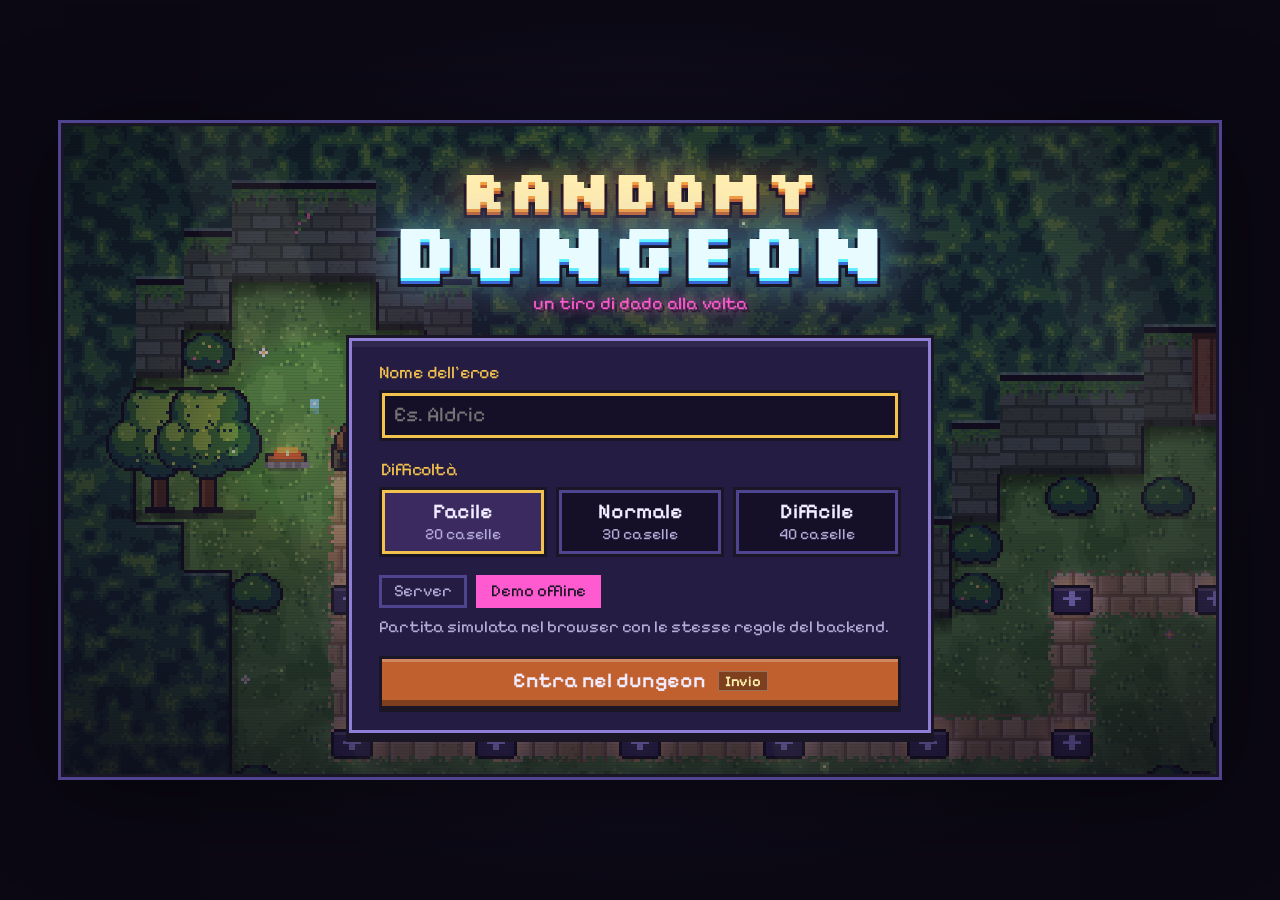
<file: frontend/index.html>
<!DOCTYPE html>
<html lang="it">
<head>
  <meta charset="UTF-8">
  <meta name="viewport" content="width=device-width, initial-scale=1">
  <title>RandoMyDungeon</title>
  <link rel="preconnect" href="https://fonts.googleapis.com">
  <link rel="preconnect" href="https://fonts.gstatic.com" crossorigin>
  <link href="https://fonts.googleapis.com/css2?family=Pixelify+Sans:wght@400;600;700&family=Silkscreen&display=swap" rel="stylesheet">
  <link rel="stylesheet" href="css/style.css">
</head>
<body>
  <main id="frame">
    <canvas id="game-canvas" aria-label="Mondo di gioco"></canvas>
    <div class="crt" aria-hidden="true"></div>
    <div id="flash" aria-hidden="true"></div>

    <!-- barra in alto: comandi rapidi -->
    <div id="topbar" hidden>
      <button id="btn-log" class="icon-btn" type="button" title="Diario (L)">📜</button>
      <button id="btn-sound" class="icon-btn" type="button" title="Audio (M)">🔊</button>
    </div>

    <!-- nome della zona -->
    <div id="zone-banner" aria-live="polite"><span></span></div>

    <!-- schermata iniziale -->
    <section id="screen-start" class="screen">
      <div class="logo" aria-label="RandoMyDungeon">
        <span class="logo-top">RandoMy</span>
        <span class="logo-bottom">Dungeon</span>
        <span class="logo-tag">un tiro di dado alla volta</span>
      </div>
      <form id="start-form" class="panel">
        <label class="field">
          <span>Nome dell'eroe</span>
          <input id="input-name" type="text" maxlength="20" placeholder="Es. Aldric" autocomplete="off" required>
        </label>
        <fieldset class="difficulty">
          <legend>Difficoltà</legend>
          <label><input type="radio" name="difficulty" value="EASY" checked><span><b>Facile</b><small>20 caselle</small></span></label>
          <label><input type="radio" name="difficulty" value="MEDIUM"><span><b>Normale</b><small>30 caselle</small></span></label>
          <label><input type="radio" name="difficulty" value="HARD"><span><b>Difficile</b><small>40 caselle</small></span></label>
        </fieldset>
        <div class="mode">
          <button type="button" class="mode-btn" data-mode="server">Server</button>
          <button type="button" class="mode-btn" data-mode="demo">Demo offline</button>
          <span id="mode-info" class="hint"></span>
        </div>
        <button id="btn-start" class="btn btn-primary" type="submit">Entra nel dungeon <kbd>Invio</kbd></button>
      </form>
    </section>

    <!-- schermata finale -->
    <section id="screen-end" class="screen" hidden>
      <div class="panel end-panel">
        <h1 id="end-title"></h1>
        <p id="end-text"></p>
        <dl id="end-stats"></dl>
        <button id="btn-again" class="btn btn-primary" type="button">Nuova partita <kbd>Invio</kbd></button>
      </div>
    </section>

    <!-- finestra di dialogo -->
    <section id="dialog" hidden>
      <div class="dialog-name"><span id="dialog-title"></span></div>
      <div class="dialog-main">
        <canvas id="dialog-portrait" width="16" height="16" hidden></canvas>
        <div class="dialog-body">
          <p id="dialog-text" class="dialog-text"></p>
          <p id="dialog-hint" class="dialog-hint"></p>
        </div>
      </div>
      <div class="dialog-actions">
        <button id="btn-roll" class="btn btn-primary" type="button">🎲 Lancia il dado <kbd>Spazio</kbd></button>
        <button id="btn-yes" class="btn btn-good" type="button" hidden>Accetta <kbd>1</kbd></button>
        <button id="btn-no" class="btn btn-bad" type="button" hidden>Prosegui <kbd>2</kbd></button>
      </div>
    </section>

    <!-- diario -->
    <aside id="log" aria-label="Diario">
      <div class="log-head">diario · locale</div>
      <ul id="log-list"></ul>
    </aside>

    <div id="toast" role="alert"></div>
  </main>

  <script src="js/sprites.js"></script>
  <script src="js/api.js"></script>
  <script src="js/audio.js"></script>
  <script src="js/world.js"></script>
  <script src="js/game.js"></script>
</body>
</html>
</file>
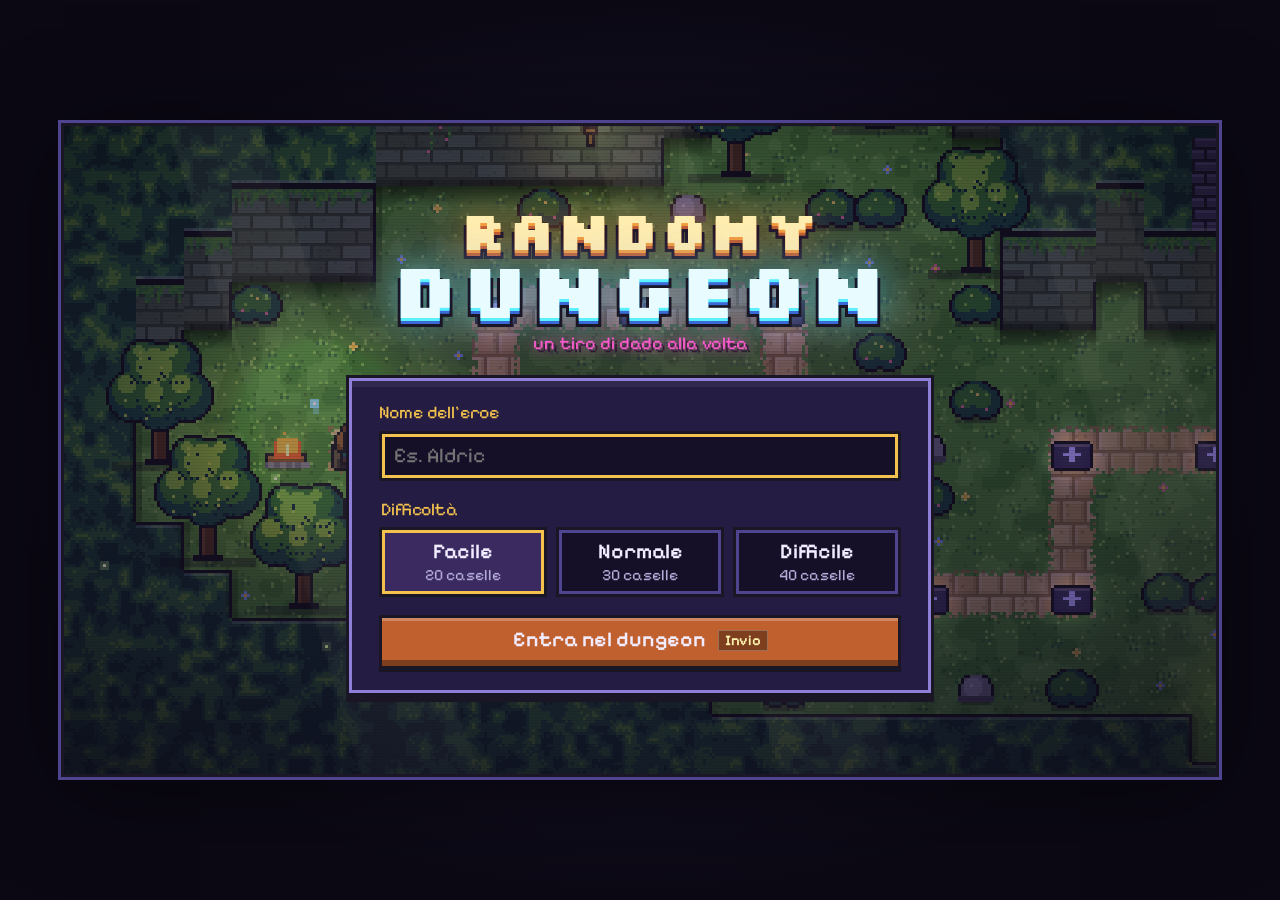
<file: backend/src/main/resources/static/index.html>
<!DOCTYPE html>
<html lang="it">
<head>
  <meta charset="UTF-8">
  <meta name="viewport" content="width=device-width, initial-scale=1">
  <title>RandoMyDungeon</title>
  <link rel="preconnect" href="https://fonts.googleapis.com">
  <link rel="preconnect" href="https://fonts.gstatic.com" crossorigin>
  <link href="https://fonts.googleapis.com/css2?family=Pixelify+Sans:wght@400;600;700&family=Silkscreen&display=swap" rel="stylesheet">
  <link rel="stylesheet" href="css/style.css">
</head>
<body>
  <main id="frame">
    <canvas id="game-canvas" aria-label="Mondo di gioco"></canvas>
    <div class="crt" aria-hidden="true"></div>
    <div id="flash" aria-hidden="true"></div>

    <!-- barra in alto: comandi rapidi -->
    <div id="topbar" hidden>
      <button id="btn-log" class="icon-btn" type="button" title="Diario (L)">📜</button>
      <button id="btn-sound" class="icon-btn" type="button" title="Audio (M)">🔊</button>
    </div>

    <!-- nome della zona -->
    <div id="zone-banner" aria-live="polite"><span></span></div>

    <!-- schermata iniziale -->
    <section id="screen-start" class="screen">
      <div class="logo" aria-label="RandoMyDungeon">
        <span class="logo-top">RandoMy</span>
        <span class="logo-bottom">Dungeon</span>
        <span class="logo-tag">un tiro di dado alla volta</span>
      </div>
      <form id="start-form" class="panel">
        <label class="field">
          <span>Nome dell'eroe</span>
          <input id="input-name" type="text" maxlength="20" placeholder="Es. Aldric" autocomplete="off" required>
        </label>
        <fieldset class="difficulty">
          <legend>Difficoltà</legend>
          <label><input type="radio" name="difficulty" value="EASY" checked><span><b>Facile</b><small>20 caselle</small></span></label>
          <label><input type="radio" name="difficulty" value="MEDIUM"><span><b>Normale</b><small>30 caselle</small></span></label>
          <label><input type="radio" name="difficulty" value="HARD"><span><b>Difficile</b><small>40 caselle</small></span></label>
        </fieldset>
        <button id="btn-start" class="btn btn-primary" type="submit">Entra nel dungeon <kbd>Invio</kbd></button>
      </form>
    </section>

    <!-- schermata finale -->
    <section id="screen-end" class="screen" hidden>
      <div class="panel end-panel">
        <h1 id="end-title"></h1>
        <p id="end-text"></p>
        <dl id="end-stats"></dl>
        <button id="btn-again" class="btn btn-primary" type="button">Nuova partita <kbd>Invio</kbd></button>
      </div>
    </section>

    <!-- finestra di dialogo -->
    <section id="dialog" hidden>
      <div class="dialog-name"><span id="dialog-title"></span></div>
      <div class="dialog-main">
        <canvas id="dialog-portrait" width="16" height="16" hidden></canvas>
        <div class="dialog-body">
          <p id="dialog-text" class="dialog-text"></p>
        </div>
      </div>
      <div class="dialog-actions">
        <button id="btn-roll" class="btn btn-primary" type="button">🎲 Lancia il dado <kbd>Spazio</kbd></button>
        <button id="btn-yes" class="btn btn-good" type="button" hidden>Accetta <kbd>1</kbd></button>
        <button id="btn-no" class="btn btn-bad" type="button" hidden>Prosegui <kbd>2</kbd></button>
      </div>
    </section>

    <!-- diario -->
    <aside id="log" aria-label="Diario">
      <div class="log-head">diario · locale</div>
      <ul id="log-list"></ul>
    </aside>

    <div id="toast" role="alert"></div>
  </main>

  <script src="js/sprites.js"></script>
  <script src="js/api.js"></script>
  <script src="js/audio.js"></script>
  <script src="js/world.js"></script>
  <script src="js/game.js"></script>
</body>
</html>
</file>
<file: frontend/css/style.css>
/*
 * Tutte le misure dell'interfaccia sono multipli di --px (= 1 pixel virtuale del canvas 384x216),
 * così testo e riquadri restano allineati alla griglia della pixel art a qualsiasi zoom.
 */
:root {
  --px: 3px;
  --ink: #1b1626;
  --panel: #241c42;
  --panel-2: #2f2656;
  --line: #8f7fd6;
  --line-soft: #4f4490;
  --text: #f1ecff;
  --muted: #b5abd8;
  --gold: #f2c14e;
  --good: #5ccf6a;
  --bad: #e8414f;
  --neon-c: #5af0ff;
  --neon-p: #ff5ad0;
  --font: 'Pixelify Sans', 'Silkscreen', ui-monospace, monospace;
}

* { box-sizing: border-box; }

html, body {
  margin: 0;
  height: 100%;
  background: radial-gradient(ellipse at center, #1d1733 0%, #0b0814 70%);
  color: var(--text);
  font-family: var(--font);
  overflow: hidden;
}

body { display: grid; place-items: center; }

#frame {
  position: relative;
  width: calc(var(--px) * 384);
  height: calc(var(--px) * 216);
  font-size: calc(var(--px) * 7);
  line-height: 1.25;
  box-shadow: 0 0 0 calc(var(--px) * 1) var(--ink), 0 0 0 calc(var(--px) * 2) var(--line-soft), 0 calc(var(--px) * 4) calc(var(--px) * 30) rgba(0, 0, 0, 0.6);
  overflow: hidden;
  user-select: none;
}

#game-canvas {
  position: absolute;
  inset: 0;
  width: 100%;
  height: 100%;
  image-rendering: pixelated;
  image-rendering: crisp-edges;
  transition: filter 1.2s ease;
}
#frame.dead #game-canvas { filter: grayscale(0.85) brightness(0.7) sepia(0.3) hue-rotate(-30deg); }

/* effetto schermo "vintage" leggero, come nelle reference */
.crt {
  position: absolute;
  inset: 0;
  pointer-events: none;
  background:
    repeating-linear-gradient(to bottom, rgba(0, 0, 0, 0.08) 0, rgba(0, 0, 0, 0.08) calc(var(--px) * 0.5), transparent calc(var(--px) * 0.5), transparent var(--px)),
    radial-gradient(ellipse at center, transparent 60%, rgba(10, 5, 25, 0.45) 100%);
  mix-blend-mode: multiply;
}

#flash { position: absolute; inset: 0; pointer-events: none; opacity: 0; }
#flash.hurt { animation: flash-hurt 0.45s ease-out; }
#flash.heal { animation: flash-heal 0.6s ease-out; }
@keyframes flash-hurt { from { opacity: 1; box-shadow: inset 0 0 calc(var(--px) * 40) rgba(232, 65, 79, 0.9); } to { opacity: 0; } }
@keyframes flash-heal { from { opacity: 1; box-shadow: inset 0 0 calc(var(--px) * 40) rgba(92, 207, 106, 0.7); } to { opacity: 0; } }

[hidden] { display: none !important; }

/* ------------------------------------------------------------------ pannelli e bottoni */
.panel {
  background: var(--panel);
  border: var(--px) solid var(--ink);
  box-shadow: inset 0 0 0 var(--px) var(--line), inset 0 calc(var(--px) * 2) 0 calc(var(--px) * 1) rgba(255, 255, 255, 0.06), 0 calc(var(--px) * 2) 0 var(--ink);
  padding: calc(var(--px) * 8) calc(var(--px) * 10);
}

.btn {
  font: inherit;
  font-weight: 600;
  color: var(--text);
  background: var(--panel-2);
  border: var(--px) solid var(--ink);
  box-shadow: inset 0 calc(var(--px) * -2) 0 rgba(0, 0, 0, 0.35), inset 0 var(--px) 0 rgba(255, 255, 255, 0.25), 0 var(--px) 0 var(--ink);
  padding: calc(var(--px) * 3) calc(var(--px) * 7) calc(var(--px) * 4);
  cursor: pointer;
  display: inline-flex;
  align-items: center;
  gap: calc(var(--px) * 4);
  white-space: nowrap;
}
.btn:hover:not(:disabled) { filter: brightness(1.15); transform: translateY(calc(var(--px) * -1)); }
.btn:active:not(:disabled) { transform: translateY(var(--px)); box-shadow: inset 0 var(--px) 0 rgba(0, 0, 0, 0.35); }
.btn:disabled { opacity: 0.55; cursor: wait; }
.btn:focus-visible, .icon-btn:focus-visible, .mode-btn:focus-visible { outline: var(--px) solid var(--gold); outline-offset: var(--px); }
.btn-primary { background: #c0602e; }
.btn-good { background: #2f8a4a; }
.btn-bad { background: #8a3a4a; }

kbd {
  font: inherit;
  font-size: 0.7em;
  padding: 0 calc(var(--px) * 2);
  background: rgba(0, 0, 0, 0.35);
  border: calc(var(--px) * 0.5) solid rgba(255, 255, 255, 0.25);
  color: #fff3b0;
}

.hint { color: var(--muted); font-size: 0.8em; }

/* ------------------------------------------------------------------ schermata iniziale */
.screen {
  position: absolute;
  inset: 0;
  display: flex;
  flex-direction: column;
  align-items: center;
  justify-content: center;
  gap: calc(var(--px) * 8);
  background: linear-gradient(to bottom, rgba(14, 10, 28, 0.15), rgba(14, 10, 28, 0.55));
}

.logo { display: flex; flex-direction: column; align-items: center; line-height: 0.9; }
.logo-top, .logo-bottom {
  font-family: 'Silkscreen', var(--font);
  font-weight: 700;
  letter-spacing: calc(var(--px) * 0.5);
  text-transform: uppercase;
}
.logo-top {
  font-size: calc(var(--px) * 18);
  color: #fff3b0;
  text-shadow: 0 var(--px) 0 #f2a03a, 0 calc(var(--px) * 2) 0 #c0602e, var(--px) calc(var(--px) * 3) 0 var(--ink), calc(var(--px) * -1) calc(var(--px) * 3) 0 var(--ink), 0 0 calc(var(--px) * 12) rgba(255, 176, 64, 0.6);
}
.logo-bottom {
  font-size: calc(var(--px) * 26);
  color: #e8fbff;
  text-shadow: 0 var(--px) 0 var(--neon-c), 0 calc(var(--px) * 2) 0 #3a6ad8, var(--px) calc(var(--px) * 3) 0 var(--ink), calc(var(--px) * -1) calc(var(--px) * 3) 0 var(--ink), 0 0 calc(var(--px) * 14) rgba(90, 240, 255, 0.7), 0 0 calc(var(--px) * 30) rgba(255, 90, 208, 0.45);
  animation: neon 4s infinite;
}
.logo-tag {
  margin-top: calc(var(--px) * 4);
  color: var(--neon-p);
  font-size: calc(var(--px) * 6);
  text-shadow: 0 0 calc(var(--px) * 4) rgba(255, 90, 208, 0.8), var(--px) var(--px) 0 var(--ink);
}
@keyframes neon { 0%, 92%, 100% { opacity: 1; } 93% { opacity: 0.55; } 95% { opacity: 1; } 96% { opacity: 0.7; } }

#start-form { display: flex; flex-direction: column; gap: calc(var(--px) * 6); width: calc(var(--px) * 196); }

.field { display: flex; flex-direction: column; gap: calc(var(--px) * 2); }
.field > span, legend { color: var(--gold); font-size: 0.85em; }
.field input {
  font: inherit;
  color: var(--text);
  background: #151028;
  border: var(--px) solid var(--ink);
  box-shadow: inset 0 0 0 var(--px) var(--line-soft);
  padding: calc(var(--px) * 3) calc(var(--px) * 4);
  outline: none;
}
.field input:focus { box-shadow: inset 0 0 0 var(--px) var(--gold); }

.difficulty { border: 0; padding: 0; margin: 0; display: grid; grid-template-columns: repeat(3, 1fr); gap: calc(var(--px) * 3); }
.difficulty legend { margin-bottom: calc(var(--px) * 2); }
.difficulty input { position: absolute; opacity: 0; pointer-events: none; }
.difficulty span {
  display: flex;
  flex-direction: column;
  align-items: center;
  padding: calc(var(--px) * 3);
  background: #151028;
  border: var(--px) solid var(--ink);
  box-shadow: inset 0 0 0 var(--px) var(--line-soft);
  cursor: pointer;
}
.difficulty b { font-weight: 600; }
.difficulty small { color: var(--muted); font-size: 0.75em; }
.difficulty input:checked + span { background: #3a2a60; box-shadow: inset 0 0 0 var(--px) var(--gold); }
.difficulty input:focus-visible + span { outline: var(--px) solid var(--gold); }

.mode { display: flex; align-items: center; gap: calc(var(--px) * 3); flex-wrap: wrap; }
.mode-btn {
  font: inherit;
  font-size: 0.8em;
  color: var(--muted);
  background: transparent;
  border: var(--px) solid var(--line-soft);
  padding: var(--px) calc(var(--px) * 4);
  cursor: pointer;
}
.mode-btn.active { color: var(--ink); background: var(--neon-c); border-color: var(--neon-c); }
.mode-btn[data-mode='demo'].active { background: var(--neon-p); border-color: var(--neon-p); }
#mode-info { flex-basis: 100%; }

#btn-start { justify-content: center; }

/* ------------------------------------------------------------------ dialogo */
#dialog {
  position: absolute;
  left: 50%;
  bottom: calc(var(--px) * 5);
  transform: translateX(-50%);
  width: calc(var(--px) * 300);
  background: rgba(30, 23, 58, 0.94);
  border: var(--px) solid var(--ink);
  box-shadow: inset 0 0 0 var(--px) var(--line), inset 0 0 0 calc(var(--px) * 2) rgba(0, 0, 0, 0.3), 0 calc(var(--px) * 2) 0 var(--ink);
  padding: calc(var(--px) * 7) calc(var(--px) * 7) calc(var(--px) * 5);
}
.dialog-name {
  position: absolute;
  top: calc(var(--px) * -7);
  left: calc(var(--px) * 8);
  background: var(--gold);
  color: var(--ink);
  font-weight: 700;
  padding: 0 calc(var(--px) * 5);
  border: var(--px) solid var(--ink);
  font-size: 0.85em;
  min-height: calc(var(--px) * 11);
  display: flex;
  align-items: center;
}
.dialog-name:has(span:empty) { display: none; }
#dialog.monster .dialog-name { background: #e8414f; color: #fff; }
.dialog-main { display: flex; gap: calc(var(--px) * 6); align-items: flex-start; min-height: calc(var(--px) * 22); }
#dialog-portrait {
  width: calc(var(--px) * 32);
  height: calc(var(--px) * 32);
  image-rendering: pixelated;
  background: #151028;
  border: var(--px) solid var(--ink);
  box-shadow: inset 0 0 0 var(--px) var(--line-soft);
  flex: none;
  margin-top: calc(var(--px) * -2);
}
.dialog-body { flex: 1; }
.dialog-text { margin: 0; min-height: 2.5em; }
.dialog-text.tone-good { color: #9cf0a0; }
.dialog-text.tone-bad { color: #ff9a8a; }
.dialog-hint { margin: var(--px) 0 0; color: var(--muted); font-size: 0.75em; min-height: 1em; }
.dialog-actions { display: flex; gap: calc(var(--px) * 4); justify-content: flex-end; margin-top: calc(var(--px) * 4); }
#dialog.waiting .dialog-actions::before { content: '⋯'; color: var(--muted); margin-right: auto; animation: blink 0.8s steps(2) infinite; }
@keyframes blink { 50% { opacity: 0; } }

/* ------------------------------------------------------------------ comandi e diario */
#topbar { position: absolute; top: calc(var(--px) * 42); right: calc(var(--px) * 4); display: flex; flex-direction: column; gap: calc(var(--px) * 3); }
.icon-btn {
  font-size: calc(var(--px) * 7);
  width: calc(var(--px) * 15);
  height: calc(var(--px) * 15);
  padding: 0;
  background: rgba(36, 28, 66, 0.9);
  border: var(--px) solid var(--ink);
  box-shadow: inset 0 0 0 var(--px) var(--line-soft);
  cursor: pointer;
  line-height: 1;
}
.icon-btn:hover { box-shadow: inset 0 0 0 var(--px) var(--gold); }

#log {
  position: absolute;
  left: calc(var(--px) * 4);
  top: calc(var(--px) * 40);
  width: calc(var(--px) * 150);
  max-height: calc(var(--px) * 100);
  display: flex;
  flex-direction: column;
  background: rgba(20, 15, 40, 0.9);
  border: var(--px) solid var(--ink);
  box-shadow: inset 0 0 0 var(--px) var(--line-soft);
  font-size: 0.72em;
  transform: translateX(calc(-100% - var(--px) * 8));
  transition: transform 0.25s ease;
}
#log.open { transform: none; }
.log-head { background: #3a2f6a; color: var(--muted); padding: var(--px) calc(var(--px) * 4); border-bottom: var(--px) solid var(--ink); }
#log-list { list-style: none; margin: 0; padding: calc(var(--px) * 3) calc(var(--px) * 4); overflow-y: auto; display: flex; flex-direction: column; gap: calc(var(--px) * 2); }
#log-list li.roll { color: #fff3b0; }
#log-list li.event { color: #d8ccff; }
#log-list li.good { color: #9cf0a0; }
#log-list li.bad { color: #ff9a8a; }
#log-list li.info { color: var(--neon-c); }

/* ------------------------------------------------------------------ banner zona e toast */
#zone-banner {
  position: absolute;
  top: calc(var(--px) * 44);
  left: 0;
  right: 0;
  text-align: center;
  pointer-events: none;
  opacity: 0;
}
#zone-banner span {
  font-family: 'Silkscreen', var(--font);
  font-size: calc(var(--px) * 9);
  color: #fff3b0;
  text-shadow: var(--px) var(--px) 0 var(--ink), calc(var(--px) * -1) var(--px) 0 var(--ink), 0 0 calc(var(--px) * 8) rgba(255, 200, 100, 0.6);
  letter-spacing: calc(var(--px) * 0.5);
}
#zone-banner span::before, #zone-banner span::after { content: ' ✦ '; color: var(--gold); }
#zone-banner.show { animation: banner 3.2s ease forwards; }
@keyframes banner { 0% { opacity: 0; transform: translateY(calc(var(--px) * -4)); } 15%, 75% { opacity: 1; transform: none; } 100% { opacity: 0; } }

#toast {
  position: absolute;
  top: calc(var(--px) * 6);
  left: 50%;
  transform: translate(-50%, calc(var(--px) * -40));
  max-width: calc(var(--px) * 250);
  background: #5a1f2e;
  color: #ffe0e4;
  border: var(--px) solid var(--ink);
  box-shadow: inset 0 0 0 var(--px) #e8414f;
  padding: calc(var(--px) * 4) calc(var(--px) * 6);
  font-size: 0.8em;
  transition: transform 0.25s ease;
  z-index: 10;
  display: flex;
  gap: calc(var(--px) * 4);
  align-items: center;
}
#toast.show { transform: translate(-50%, 0); }
#toast .btn { font-size: 0.9em; padding: var(--px) calc(var(--px) * 4); }

/* ------------------------------------------------------------------ fine partita */
.end-panel { text-align: center; width: calc(var(--px) * 230); }
#end-title {
  margin: 0 0 calc(var(--px) * 4);
  font-family: 'Silkscreen', var(--font);
  font-size: calc(var(--px) * 16);
  letter-spacing: calc(var(--px) * 0.5);
}
#end-title.win { color: #fff3b0; text-shadow: 0 calc(var(--px) * 2) 0 #c0602e, 0 0 calc(var(--px) * 12) rgba(255, 200, 100, 0.7); }
#end-title.lose { color: #ff9a8a; text-shadow: 0 calc(var(--px) * 2) 0 #5a1f2e, 0 0 calc(var(--px) * 12) rgba(232, 65, 79, 0.6); }
#end-text { margin: 0 0 calc(var(--px) * 6); }
#end-stats { display: grid; grid-template-columns: repeat(4, 1fr); gap: calc(var(--px) * 3); margin: 0 0 calc(var(--px) * 8); }
#end-stats div { background: #151028; border: var(--px) solid var(--ink); box-shadow: inset 0 0 0 var(--px) var(--line-soft); padding: calc(var(--px) * 3) var(--px); }
#end-stats dt { color: var(--muted); font-size: 0.7em; }
#end-stats dd { margin: 0; color: var(--gold); font-size: 1.2em; font-weight: 700; }
</file>
<file: backend/src/main/resources/static/css/style.css>
/*
 * Tutte le misure dell'interfaccia sono multipli di --px (= 1 pixel virtuale del canvas 384x216),
 * così testo e riquadri restano allineati alla griglia della pixel art a qualsiasi zoom.
 */
:root {
  --px: 3px;
  --ink: #1b1626;
  --panel: #241c42;
  --panel-2: #2f2656;
  --line: #8f7fd6;
  --line-soft: #4f4490;
  --text: #f1ecff;
  --muted: #b5abd8;
  --gold: #f2c14e;
  --good: #5ccf6a;
  --bad: #e8414f;
  --neon-c: #5af0ff;
  --neon-p: #ff5ad0;
  --font: 'Pixelify Sans', 'Silkscreen', ui-monospace, monospace;
}

* { box-sizing: border-box; }

html, body {
  margin: 0;
  height: 100%;
  background: radial-gradient(ellipse at center, #1d1733 0%, #0b0814 70%);
  color: var(--text);
  font-family: var(--font);
  overflow: hidden;
}

body { display: grid; place-items: center; }

#frame {
  position: relative;
  width: calc(var(--px) * 384);
  height: calc(var(--px) * 216);
  font-size: calc(var(--px) * 7);
  line-height: 1.25;
  box-shadow: 0 0 0 calc(var(--px) * 1) var(--ink), 0 0 0 calc(var(--px) * 2) var(--line-soft), 0 calc(var(--px) * 4) calc(var(--px) * 30) rgba(0, 0, 0, 0.6);
  overflow: hidden;
  user-select: none;
}

#game-canvas {
  position: absolute;
  inset: 0;
  width: 100%;
  height: 100%;
  image-rendering: pixelated;
  image-rendering: crisp-edges;
  transition: filter 1.2s ease;
}
#frame.dead #game-canvas { filter: grayscale(0.85) brightness(0.7) sepia(0.3) hue-rotate(-30deg); }

/* effetto schermo "vintage" leggero, come nelle reference */
.crt {
  position: absolute;
  inset: 0;
  pointer-events: none;
  background:
    repeating-linear-gradient(to bottom, rgba(0, 0, 0, 0.08) 0, rgba(0, 0, 0, 0.08) calc(var(--px) * 0.5), transparent calc(var(--px) * 0.5), transparent var(--px)),
    radial-gradient(ellipse at center, transparent 60%, rgba(10, 5, 25, 0.45) 100%);
  mix-blend-mode: multiply;
}

#flash { position: absolute; inset: 0; pointer-events: none; opacity: 0; }
#flash.hurt { animation: flash-hurt 0.45s ease-out; }
#flash.heal { animation: flash-heal 0.6s ease-out; }
@keyframes flash-hurt { from { opacity: 1; box-shadow: inset 0 0 calc(var(--px) * 40) rgba(232, 65, 79, 0.9); } to { opacity: 0; } }
@keyframes flash-heal { from { opacity: 1; box-shadow: inset 0 0 calc(var(--px) * 40) rgba(92, 207, 106, 0.7); } to { opacity: 0; } }

[hidden] { display: none !important; }

/* ------------------------------------------------------------------ pannelli e bottoni */
.panel {
  background: var(--panel);
  border: var(--px) solid var(--ink);
  box-shadow: inset 0 0 0 var(--px) var(--line), inset 0 calc(var(--px) * 2) 0 calc(var(--px) * 1) rgba(255, 255, 255, 0.06), 0 calc(var(--px) * 2) 0 var(--ink);
  padding: calc(var(--px) * 8) calc(var(--px) * 10);
}

.btn {
  font: inherit;
  font-weight: 600;
  color: var(--text);
  background: var(--panel-2);
  border: var(--px) solid var(--ink);
  box-shadow: inset 0 calc(var(--px) * -2) 0 rgba(0, 0, 0, 0.35), inset 0 var(--px) 0 rgba(255, 255, 255, 0.25), 0 var(--px) 0 var(--ink);
  padding: calc(var(--px) * 3) calc(var(--px) * 7) calc(var(--px) * 4);
  cursor: pointer;
  display: inline-flex;
  align-items: center;
  gap: calc(var(--px) * 4);
  white-space: nowrap;
}
.btn:hover:not(:disabled) { filter: brightness(1.15); transform: translateY(calc(var(--px) * -1)); }
.btn:active:not(:disabled) { transform: translateY(var(--px)); box-shadow: inset 0 var(--px) 0 rgba(0, 0, 0, 0.35); }
.btn:disabled { opacity: 0.55; cursor: wait; }
.btn:focus-visible, .icon-btn:focus-visible { outline: var(--px) solid var(--gold); outline-offset: var(--px); }
.btn-primary { background: #c0602e; }
.btn-good { background: #2f8a4a; }
.btn-bad { background: #8a3a4a; }

kbd {
  font: inherit;
  font-size: 0.7em;
  padding: 0 calc(var(--px) * 2);
  background: rgba(0, 0, 0, 0.35);
  border: calc(var(--px) * 0.5) solid rgba(255, 255, 255, 0.25);
  color: #fff3b0;
}


/* ------------------------------------------------------------------ schermata iniziale */
.screen {
  position: absolute;
  inset: 0;
  display: flex;
  flex-direction: column;
  align-items: center;
  justify-content: center;
  gap: calc(var(--px) * 8);
  background: linear-gradient(to bottom, rgba(14, 10, 28, 0.15), rgba(14, 10, 28, 0.55));
}

.logo { display: flex; flex-direction: column; align-items: center; line-height: 0.9; }
.logo-top, .logo-bottom {
  font-family: 'Silkscreen', var(--font);
  font-weight: 700;
  letter-spacing: calc(var(--px) * 0.5);
  text-transform: uppercase;
}
.logo-top {
  font-size: calc(var(--px) * 18);
  color: #fff3b0;
  text-shadow: 0 var(--px) 0 #f2a03a, 0 calc(var(--px) * 2) 0 #c0602e, var(--px) calc(var(--px) * 3) 0 var(--ink), calc(var(--px) * -1) calc(var(--px) * 3) 0 var(--ink), 0 0 calc(var(--px) * 12) rgba(255, 176, 64, 0.6);
}
.logo-bottom {
  font-size: calc(var(--px) * 26);
  color: #e8fbff;
  text-shadow: 0 var(--px) 0 var(--neon-c), 0 calc(var(--px) * 2) 0 #3a6ad8, var(--px) calc(var(--px) * 3) 0 var(--ink), calc(var(--px) * -1) calc(var(--px) * 3) 0 var(--ink), 0 0 calc(var(--px) * 14) rgba(90, 240, 255, 0.7), 0 0 calc(var(--px) * 30) rgba(255, 90, 208, 0.45);
  animation: neon 4s infinite;
}
.logo-tag {
  margin-top: calc(var(--px) * 4);
  color: var(--neon-p);
  font-size: calc(var(--px) * 6);
  text-shadow: 0 0 calc(var(--px) * 4) rgba(255, 90, 208, 0.8), var(--px) var(--px) 0 var(--ink);
}
@keyframes neon { 0%, 92%, 100% { opacity: 1; } 93% { opacity: 0.55; } 95% { opacity: 1; } 96% { opacity: 0.7; } }

#start-form { display: flex; flex-direction: column; gap: calc(var(--px) * 6); width: calc(var(--px) * 196); }

.field { display: flex; flex-direction: column; gap: calc(var(--px) * 2); }
.field > span, legend { color: var(--gold); font-size: 0.85em; }
.field input {
  font: inherit;
  color: var(--text);
  background: #151028;
  border: var(--px) solid var(--ink);
  box-shadow: inset 0 0 0 var(--px) var(--line-soft);
  padding: calc(var(--px) * 3) calc(var(--px) * 4);
  outline: none;
}
.field input:focus { box-shadow: inset 0 0 0 var(--px) var(--gold); }

.difficulty { border: 0; padding: 0; margin: 0; display: grid; grid-template-columns: repeat(3, 1fr); gap: calc(var(--px) * 3); }
.difficulty legend { margin-bottom: calc(var(--px) * 2); }
.difficulty input { position: absolute; opacity: 0; pointer-events: none; }
.difficulty span {
  display: flex;
  flex-direction: column;
  align-items: center;
  padding: calc(var(--px) * 3);
  background: #151028;
  border: var(--px) solid var(--ink);
  box-shadow: inset 0 0 0 var(--px) var(--line-soft);
  cursor: pointer;
}
.difficulty b { font-weight: 600; }
.difficulty small { color: var(--muted); font-size: 0.75em; }
.difficulty input:checked + span { background: #3a2a60; box-shadow: inset 0 0 0 var(--px) var(--gold); }
.difficulty input:focus-visible + span { outline: var(--px) solid var(--gold); }

#btn-start { justify-content: center; }

/* ------------------------------------------------------------------ dialogo */
#dialog {
  position: absolute;
  left: 50%;
  bottom: calc(var(--px) * 5);
  transform: translateX(-50%);
  width: calc(var(--px) * 300);
  background: rgba(30, 23, 58, 0.94);
  border: var(--px) solid var(--ink);
  box-shadow: inset 0 0 0 var(--px) var(--line), inset 0 0 0 calc(var(--px) * 2) rgba(0, 0, 0, 0.3), 0 calc(var(--px) * 2) 0 var(--ink);
  padding: calc(var(--px) * 7) calc(var(--px) * 7) calc(var(--px) * 5);
}
.dialog-name {
  position: absolute;
  top: calc(var(--px) * -7);
  left: calc(var(--px) * 8);
  background: var(--gold);
  color: var(--ink);
  font-weight: 700;
  padding: 0 calc(var(--px) * 5);
  border: var(--px) solid var(--ink);
  font-size: 0.85em;
  min-height: calc(var(--px) * 11);
  display: flex;
  align-items: center;
}
.dialog-name:has(span:empty) { display: none; }
#dialog.monster .dialog-name { background: #e8414f; color: #fff; }
.dialog-main { display: flex; gap: calc(var(--px) * 6); align-items: flex-start; min-height: calc(var(--px) * 22); }
#dialog-portrait {
  width: calc(var(--px) * 32);
  height: calc(var(--px) * 32);
  image-rendering: pixelated;
  background: #151028;
  border: var(--px) solid var(--ink);
  box-shadow: inset 0 0 0 var(--px) var(--line-soft);
  flex: none;
  margin-top: calc(var(--px) * -2);
}
.dialog-body { flex: 1; }
.dialog-text { margin: 0; min-height: 2.5em; }
.dialog-text.tone-good { color: #9cf0a0; }
.dialog-text.tone-bad { color: #ff9a8a; }
.dialog-actions { display: flex; gap: calc(var(--px) * 4); justify-content: flex-end; margin-top: calc(var(--px) * 4); }
#dialog.waiting .dialog-actions::before { content: '⋯'; color: var(--muted); margin-right: auto; animation: blink 0.8s steps(2) infinite; }
@keyframes blink { 50% { opacity: 0; } }

/* ------------------------------------------------------------------ comandi e diario */
#topbar { position: absolute; top: calc(var(--px) * 42); right: calc(var(--px) * 4); display: flex; flex-direction: column; gap: calc(var(--px) * 3); }
.icon-btn {
  font-size: calc(var(--px) * 7);
  width: calc(var(--px) * 15);
  height: calc(var(--px) * 15);
  padding: 0;
  background: rgba(36, 28, 66, 0.9);
  border: var(--px) solid var(--ink);
  box-shadow: inset 0 0 0 var(--px) var(--line-soft);
  cursor: pointer;
  line-height: 1;
}
.icon-btn:hover { box-shadow: inset 0 0 0 var(--px) var(--gold); }

#log {
  position: absolute;
  left: calc(var(--px) * 4);
  top: calc(var(--px) * 40);
  width: calc(var(--px) * 150);
  max-height: calc(var(--px) * 100);
  display: flex;
  flex-direction: column;
  background: rgba(20, 15, 40, 0.9);
  border: var(--px) solid var(--ink);
  box-shadow: inset 0 0 0 var(--px) var(--line-soft);
  font-size: 0.72em;
  transform: translateX(calc(-100% - var(--px) * 8));
  transition: transform 0.25s ease;
}
#log.open { transform: none; }
.log-head { background: #3a2f6a; color: var(--muted); padding: var(--px) calc(var(--px) * 4); border-bottom: var(--px) solid var(--ink); }
#log-list { list-style: none; margin: 0; padding: calc(var(--px) * 3) calc(var(--px) * 4); overflow-y: auto; display: flex; flex-direction: column; gap: calc(var(--px) * 2); }
#log-list li.roll { color: #fff3b0; }
#log-list li.event { color: #d8ccff; }
#log-list li.good { color: #9cf0a0; }
#log-list li.bad { color: #ff9a8a; }
#log-list li.info { color: var(--neon-c); }

/* ------------------------------------------------------------------ banner zona e toast */
#zone-banner {
  position: absolute;
  top: calc(var(--px) * 44);
  left: 0;
  right: 0;
  text-align: center;
  pointer-events: none;
  opacity: 0;
}
#zone-banner span {
  font-family: 'Silkscreen', var(--font);
  font-size: calc(var(--px) * 9);
  color: #fff3b0;
  text-shadow: var(--px) var(--px) 0 var(--ink), calc(var(--px) * -1) var(--px) 0 var(--ink), 0 0 calc(var(--px) * 8) rgba(255, 200, 100, 0.6);
  letter-spacing: calc(var(--px) * 0.5);
}
#zone-banner span::before, #zone-banner span::after { content: ' ✦ '; color: var(--gold); }
#zone-banner.show { animation: banner 3.2s ease forwards; }
@keyframes banner { 0% { opacity: 0; transform: translateY(calc(var(--px) * -4)); } 15%, 75% { opacity: 1; transform: none; } 100% { opacity: 0; } }

#toast {
  position: absolute;
  top: calc(var(--px) * 6);
  left: 50%;
  transform: translate(-50%, calc(var(--px) * -40));
  max-width: calc(var(--px) * 250);
  background: #5a1f2e;
  color: #ffe0e4;
  border: var(--px) solid var(--ink);
  box-shadow: inset 0 0 0 var(--px) #e8414f;
  padding: calc(var(--px) * 4) calc(var(--px) * 6);
  font-size: 0.8em;
  transition: transform 0.25s ease;
  z-index: 10;
  display: flex;
  gap: calc(var(--px) * 4);
  align-items: center;
}
#toast.show { transform: translate(-50%, 0); }

/* ------------------------------------------------------------------ fine partita */
.end-panel { text-align: center; width: calc(var(--px) * 230); }
#end-title {
  margin: 0 0 calc(var(--px) * 4);
  font-family: 'Silkscreen', var(--font);
  font-size: calc(var(--px) * 16);
  letter-spacing: calc(var(--px) * 0.5);
}
#end-title.win { color: #fff3b0; text-shadow: 0 calc(var(--px) * 2) 0 #c0602e, 0 0 calc(var(--px) * 12) rgba(255, 200, 100, 0.7); }
#end-title.lose { color: #ff9a8a; text-shadow: 0 calc(var(--px) * 2) 0 #5a1f2e, 0 0 calc(var(--px) * 12) rgba(232, 65, 79, 0.6); }
#end-text { margin: 0 0 calc(var(--px) * 6); }
#end-stats { display: grid; grid-template-columns: repeat(4, 1fr); gap: calc(var(--px) * 3); margin: 0 0 calc(var(--px) * 8); }
#end-stats div { background: #151028; border: var(--px) solid var(--ink); box-shadow: inset 0 0 0 var(--px) var(--line-soft); padding: calc(var(--px) * 3) var(--px); }
#end-stats dt { color: var(--muted); font-size: 0.7em; }
#end-stats dd { margin: 0; color: var(--gold); font-size: 1.2em; font-weight: 700; }
</file>
